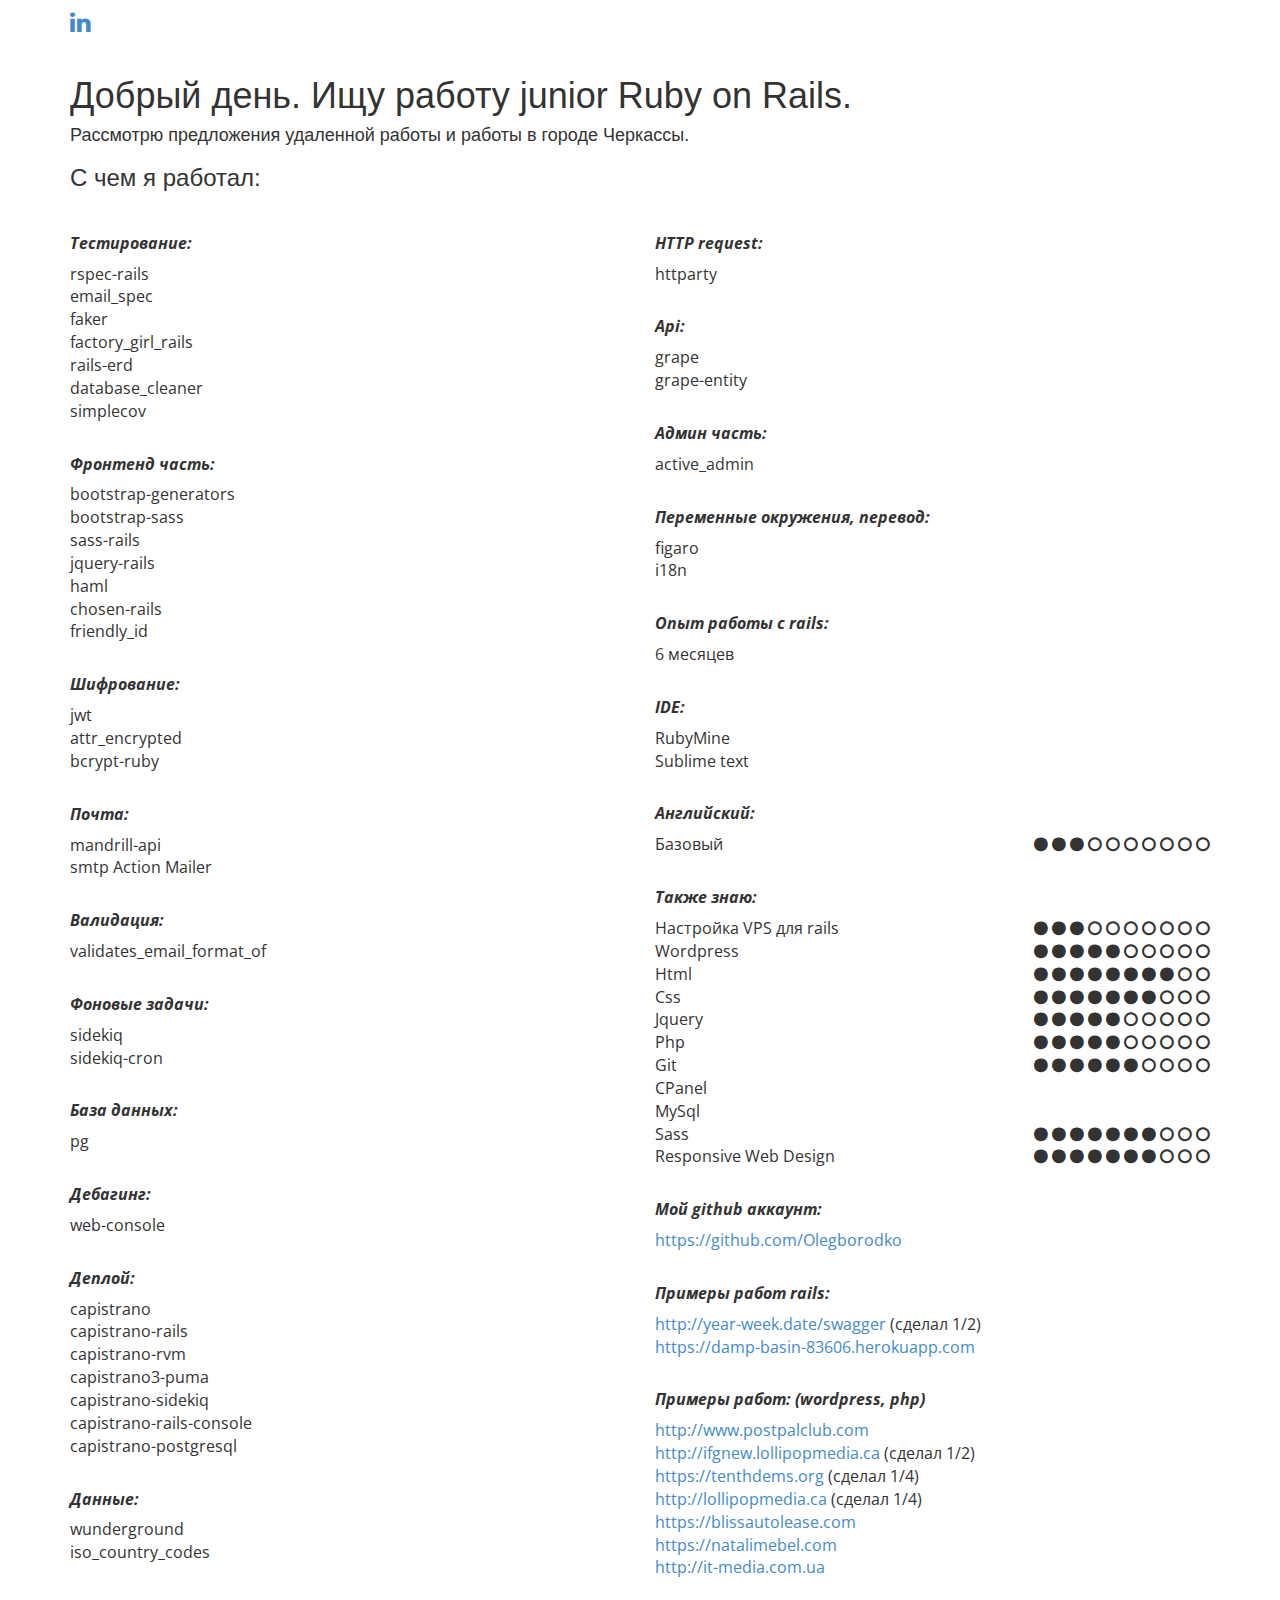
<file: index.html>
<!DOCTYPE html>
<html lang="en">
<head>
  <meta charset="utf-8">
  <meta http-equiv="X-UA-Compatible" content="IE=edge">
  <meta name="viewport" content="width=device-width, initial-scale=1">
  <meta name="description" content="">
  <meta name="author" content="">
  <!--<link rel="shortcut icon" href="../../assets/ico/favicon.ico">-->

  <title>RoR developer</title>

  <!-- Bootstrap core CSS -->
  <link href="bootstrap/css/bootstrap.min.css" rel="stylesheet">

  <!-- Custom styles for this template -->
  <link href="css/custom.css" rel="stylesheet">


  <link rel="stylesheet" href="font-awesome/css/font-awesome.min.css">

  <link href="https://fonts.googleapis.com/css?family=Open+Sans" rel="stylesheet">
  <!-- HTML5 shim and Respond.js IE8 support of HTML5 elements and media queries -->
  <!--[if lt IE 9]>
  <script src="https://oss.maxcdn.com/libs/html5shiv/3.7.0/html5shiv.js"></script>
  <script src="https://oss.maxcdn.com/libs/respond.js/1.4.2/respond.min.js"></script>
  <![endif]-->
</head>

<body>

<div class="container">
  <a class="soc-size" href="https://www.linkedin.com/in/oleg-borodko-196220b6"><i class="fa fa-linkedin" aria-hidden="true"></i></a>

  <div class="starter-template">
    <h1>Добрый день. Ищу работу junior Ruby on Rails.</h1>
    <h4>Рассмотрю предложения удаленной работы и работы в городе Черкассы.</h4>

    <h3>С чем я работал:</h3>

    <div class="row">
      <div class="col-xs-12 col-md-6">
        <ul>
          <li>Тестирование:</li>
          <li>rspec-rails</li>
          <li>email_spec</li>
          <li>faker</li>
          <li>factory_girl_rails</li>
          <li>rails-erd</li>
          <li>database_cleaner</li>
          <li>simplecov</li>
        </ul>

        <ul>
          <li>Фронтенд часть:</li>
          <li>bootstrap-generators</li>
          <li>bootstrap-sass</li>
          <li>sass-rails</li>
          <li>jquery-rails</li>
          <li>haml</li>
          <li>chosen-rails</li>
          <li>friendly_id</li>
        </ul>

        <ul>
          <li>Шифрование:</li>
          <li>jwt</li>
          <li>attr_encrypted</li>
          <li>bcrypt-ruby</li>
        </ul>

        <ul>
          <li>Почта:</li>
          <li>mandrill-api</li>
          <li>smtp Action Mailer</li>
        </ul>

        <ul>
          <li>Валидация:</li>
          <li>validates_email_format_of</li>
        </ul>

        <ul>
          <li>Фоновые задачи:</li>
          <li>sidekiq</li>
          <li>sidekiq-cron</li>
        </ul>

        <ul>
          <li>База данных:</li>
          <li>pg</li>
        </ul>

        <ul>
          <li>Дебагинг:</li>
          <li>web-console</li>
        </ul>

        <ul>
          <li>Деплой:</li>
          <li>capistrano</li>
          <li>capistrano-rails</li>
          <li>capistrano-rvm</li>
          <li>capistrano3-puma</li>
          <li>capistrano-sidekiq</li>
          <li>capistrano-rails-console</li>
          <li>capistrano-postgresql</li>
        </ul>
        
        <ul>
          <li>Данные:</li>
          <li>wunderground</li>
          <li>iso_country_codes</li>
        </ul>

      </div>
      <div class="col-xs-12 col-md-6">
        
        <ul>
          <li>HTTP request:</li>
          <li>httparty</li>
        </ul>       

        <ul>
          <li>Api:</li>
          <li>grape</li>
          <li>grape-entity</li>
        </ul>

        <ul>
          <li>Админ часть:</li>
          <li>active_admin</li>
        </ul>

        <ul>
          <li>Переменные окружения, перевод:</li>
          <li>figaro</li>
          <li>i18n</li>
        </ul>

        <ul>
          <li>Опыт работы с rails:</li>
          <li>6 месяцев</li>
        </ul>

        <ul>
          <li>IDE:</li>
          <li>RubyMine</li>
          <li>Sublime text</li>
        </ul>

        <ul>
          <li>Английский:</li>
          <li>Базовый <span class="span_rating3"></span></li>
        </ul>

        <ul>
          <li>Также знаю:</li>
          <li>Настройка VPS для rails <span class="span_rating3"></span></li>
          <li>Wordpress <span class="span_rating5"></span></li>
          <li>Html <span class="span_rating8"></span></li>
          <li>Css <span class="span_rating7"></span></li>
          <li>Jquery <span class="span_rating5"></span></li>
          <li>Php <span class="span_rating5"></span></li>
          <li>Git <span class="span_rating6"></span></li>
          <li>CPanel</li>
          <li>MySql</li>
          <li>Sass <span class="span_rating7"></span></li>
          <li>Responsive Web Design <span class="span_rating7"></span></li>
        </ul>

        <ul>
          <li>Мой github аккаунт:</li>
          <li><a href="https://github.com/Olegborodko">https://github.com/Olegborodko</a></li>
        </ul>

        <ul>
          <li>Примеры работ rails:</li>
          <li><a href="http://year-week.date/swagger">http://year-week.date/swagger</a> (сделал 1/2)</li>
          <li><a href="https://damp-basin-83606.herokuapp.com">https://damp-basin-83606.herokuapp.com</a></li>
        </ul>

        <ul>
          <li>Примеры работ: (wordpress, php)</li>
          <li><a href="http://www.postpalclub.com">http://www.postpalclub.com</a></li>
          <li><a href="http://ifgnew.lollipopmedia.ca">http://ifgnew.lollipopmedia.ca</a> (сделал 1/2)</li>
          <li><a href="https://tenthdems.org">https://tenthdems.org</a> (сделал 1/4)</li>
          <li><a href="http://lollipopmedia.ca">http://lollipopmedia.ca</a> (сделал 1/4)</li>
          <li><a href="https://blissautolease.com">https://blissautolease.com</a></li>
          <li><a href="https://natalimebel.com">https://natalimebel.com</a></li>
          <li><a href="http://it-media.com.ua">http://it-media.com.ua</a></li>
        </ul>
      </div>

    </div>

  </div><!-- /.container -->

  <div class="cat-div">
    <img src="img/cat1.png" width="100">
  </div>

  <!-- Bootstrap core JavaScript
  ================================================== -->
  <!-- Placed at the end of the document so the pages load faster -->
  <script src="https://ajax.googleapis.com/ajax/libs/jquery/1.11.0/jquery.min.js"></script>
  <script src="bootstrap/js/bootstrap.min.js"></script>
  <script src="js/custom.js"></script>
</body>
</html>
</file>
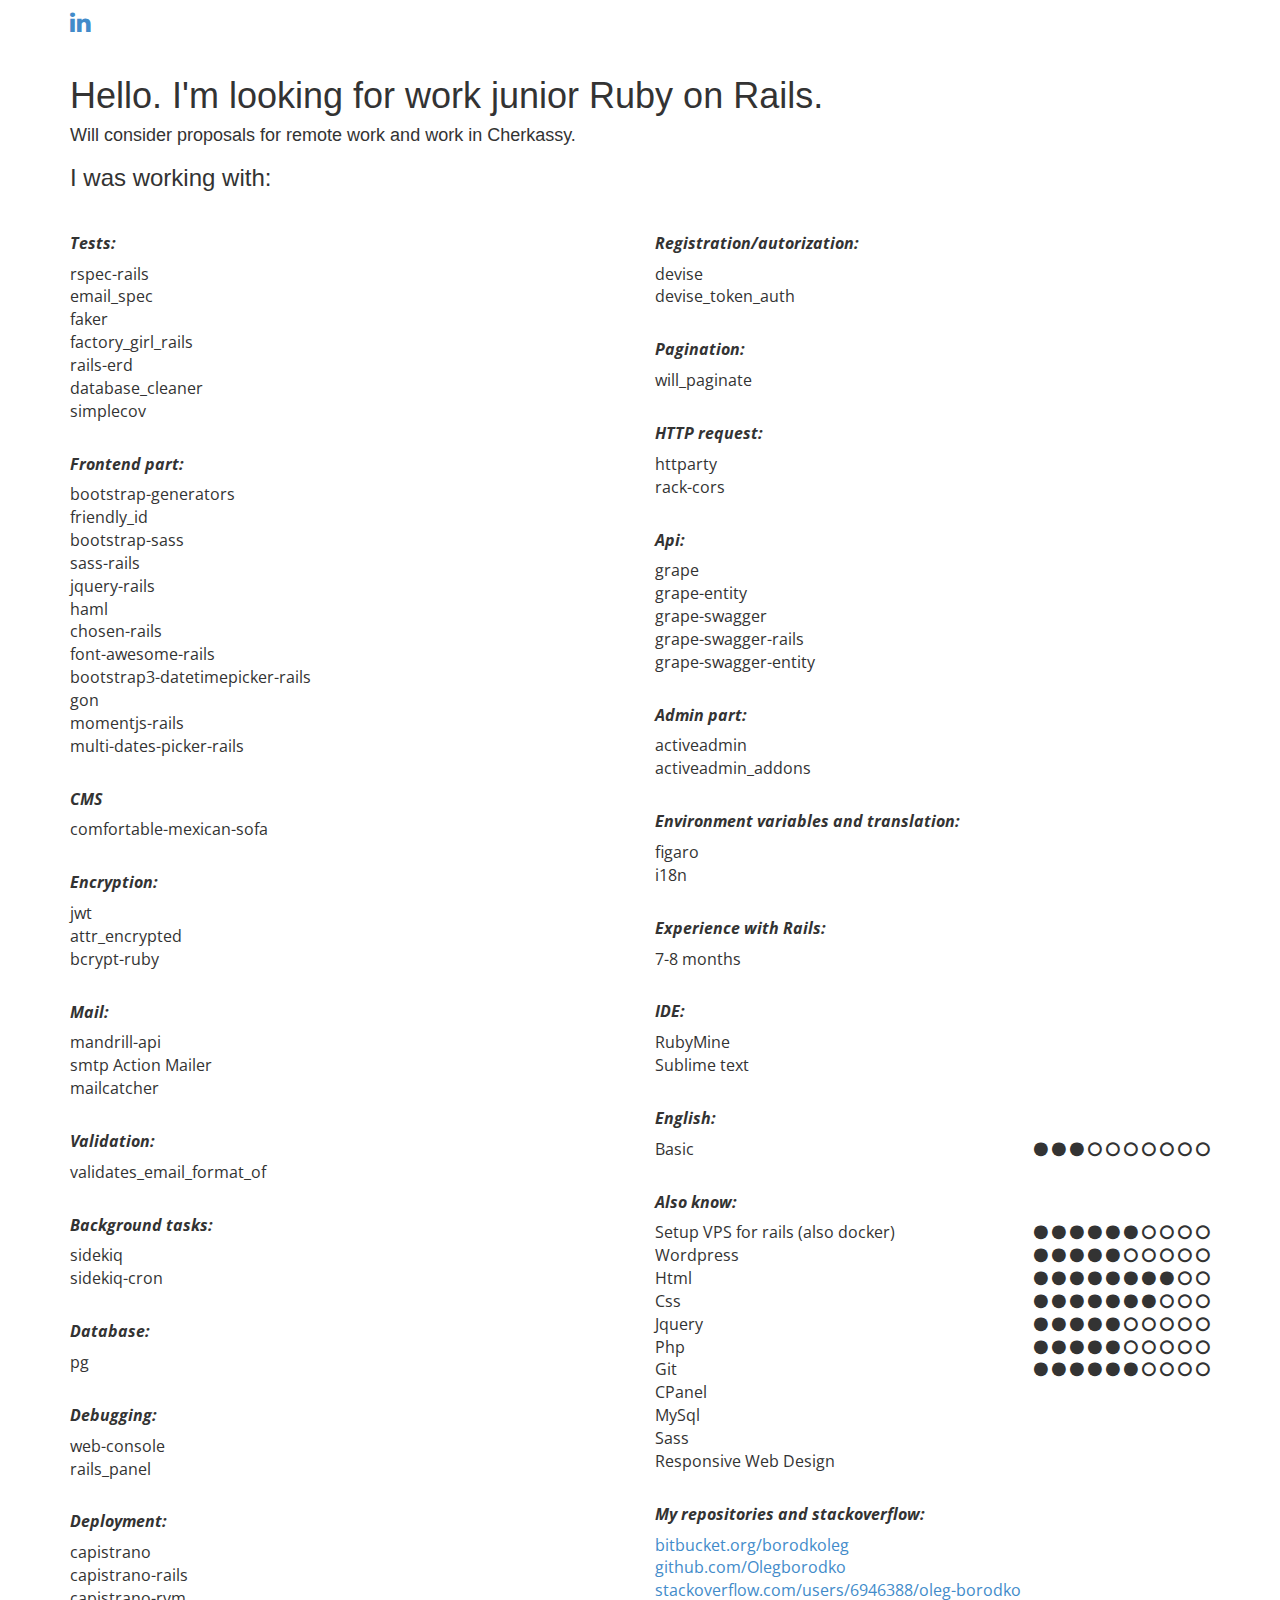
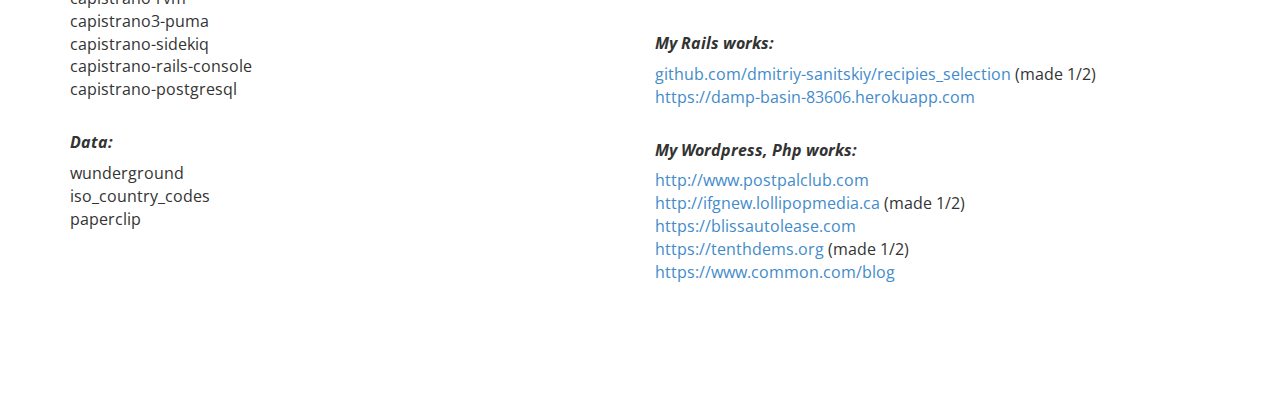
<file: index_en.html>
<!DOCTYPE html>
<html lang="en">
<head>
  <meta charset="utf-8">
  <meta http-equiv="X-UA-Compatible" content="IE=edge">
  <meta name="viewport" content="width=device-width, initial-scale=1">
  <meta name="description" content="">
  <meta name="author" content="">
  <!--<link rel="shortcut icon" href="../../assets/ico/favicon.ico">-->

  <title>RoR developer</title>

  <!-- Bootstrap core CSS -->
  <link href="bootstrap/css/bootstrap.min.css" rel="stylesheet">

  <!-- Custom styles for this template -->
  <link href="css/custom.css" rel="stylesheet">


  <link rel="stylesheet" href="font-awesome/css/font-awesome.min.css">

  <link href="https://fonts.googleapis.com/css?family=Open+Sans" rel="stylesheet">
  <!-- HTML5 shim and Respond.js IE8 support of HTML5 elements and media queries -->
  <!--[if lt IE 9]>
  <script src="https://oss.maxcdn.com/libs/html5shiv/3.7.0/html5shiv.js"></script>
  <script src="https://oss.maxcdn.com/libs/respond.js/1.4.2/respond.min.js"></script>
  <![endif]-->
</head>

<body>
<div class="container">
  <a class="soc-size" href="https://www.linkedin.com/in/oleg-borodko-196220b6"><i class="fa fa-linkedin" aria-hidden="true"></i></a>

  <div class="starter-template">
    <h1>Hello. I'm looking for work junior Ruby on Rails.</h1>
    <h4>Will consider proposals for remote work and work in Cherkassy.</h4>

    <h3>I was working with:</h3>

    <div class="row">
      <div class="col-xs-12 col-md-6">
        <ul>
          <li>Tests:</li>
          <li>rspec-rails</li>
          <li>email_spec</li>
          <li>faker</li>
          <li>factory_girl_rails</li>
          <li>rails-erd</li>
          <li>database_cleaner</li>
          <li>simplecov</li>
        </ul>

        <ul>
          <li>Frontend part:</li>
          <li>bootstrap-generators</li>
          <li>friendly_id</li>
          <li>bootstrap-sass</li>
          <li>sass-rails</li>
          <li>jquery-rails</li>
          <li>haml</li>
          <li>chosen-rails</li>
          <li>font-awesome-rails</li>
          <li>bootstrap3-datetimepicker-rails</li>
          <li>gon</li>
          <li>momentjs-rails</li>
          <li>multi-dates-picker-rails</li>
        </ul>

        <ul>
          <li>CMS</li>
          <li>comfortable-mexican-sofa</li>
        </ul>

        <ul>
          <li>Encryption:</li>
          <li>jwt</li>
          <li>attr_encrypted</li>
          <li>bcrypt-ruby</li>
        </ul>

        <ul>
          <li>Mail:</li>
          <li>mandrill-api</li>
          <li>smtp Action Mailer</li>
          <li>mailcatcher</li>
        </ul>

        <ul>
          <li>Validation:</li>
          <li>validates_email_format_of</li>
        </ul>

        <ul>
          <li>Background tasks:</li>
          <li>sidekiq</li>
          <li>sidekiq-cron</li>
        </ul>

        <ul>
          <li>Database:</li>
          <li>pg</li>
        </ul>

        <ul>
          <li>Debugging:</li>
          <li>web-console</li>
          <li>rails_panel</li>
        </ul>

        <ul>
          <li>Deployment:</li>
          <li>capistrano</li>
          <li>capistrano-rails</li>
          <li>capistrano-rvm</li>
          <li>capistrano3-puma</li>
          <li>capistrano-sidekiq</li>
          <li>capistrano-rails-console</li>
          <li>capistrano-postgresql</li>
        </ul>

        <ul>
          <li>Data:</li>
          <li>wunderground</li>
          <li>iso_country_codes</li>
          <li>paperclip</li>
        </ul>

      </div>
      <div class="col-xs-12 col-md-6">
        <ul>
          <li>Registration/autorization:</li>
          <li>devise</li>
          <li>devise_token_auth</li>
        </ul>

        <ul>
          <li>Pagination:</li>
          <li>will_paginate</li>
        </ul>

        <ul>
          <li>HTTP request:</li>
          <li>httparty</li>
          <li>rack-cors</li>
        </ul>

        <ul>
          <li>Api:</li>
          <li>grape</li>
          <li>grape-entity</li>
          <li>grape-swagger</li>
          <li>grape-swagger-rails</li>
          <li>grape-swagger-entity</li>
        </ul>

        <ul>
          <li>Admin part:</li>
          <li>activeadmin</li>
          <li>activeadmin_addons</li>
        </ul>

        <ul>
          <li>Environment variables and translation:</li>
          <li>figaro</li>
          <li>i18n</li>
        </ul>

        <ul>
          <li>Experience with Rails:</li>
          <li>7-8 months</li>
        </ul>

        <ul>
          <li>IDE:</li>
          <li>RubyMine</li>
          <li>Sublime text</li>
        </ul>

        <ul>
          <li>English:</li>
          <li>Basic <span class="span_rating3"></span></li>
        </ul>

        <ul>
          <li>Also know:</li>
          <li>Setup VPS for rails (also docker)<span class="span_rating6"></span></li>
          <li>Wordpress <span class="span_rating5"></span></li>
          <li>Html <span class="span_rating8"></span></li>
          <li>Css <span class="span_rating7"></span></li>
          <li>Jquery <span class="span_rating5"></span></li>
          <li>Php <span class="span_rating5"></span></li>
          <li>Git <span class="span_rating6"></span></li>
          <li>CPanel</li>
          <li>MySql</li>
          <li>Sass</li>
          <li>Responsive Web Design</li>
        </ul>

        <ul>
          <li>My repositories and stackoverflow:</li>
          <li><a href="https://bitbucket.org/borodkoleg/">bitbucket.org/borodkoleg</a></li>
          <li><a href="https://github.com/Olegborodko">github.com/Olegborodko</a></li>
          <li><a href="https://stackoverflow.com/users/6946388/oleg-borodko">stackoverflow.com/users/6946388/oleg-borodko</a></li>
        </ul>

        <ul>
          <li>My Rails works:</li>
          <li><a href="https://github.com/dmitriy-sanitskiy/recipies_selection">github.com/dmitriy-sanitskiy/recipies_selection</a> (made 1/2)</li>
          <li><a href="https://damp-basin-83606.herokuapp.com">https://damp-basin-83606.herokuapp.com</a></li>
        </ul>

        <ul>
          <li>My Wordpress, Php works:</li>
          <li><a href="http://www.postpalclub.com">http://www.postpalclub.com</a></li>
          <li><a href="http://ifgnew.lollipopmedia.ca">http://ifgnew.lollipopmedia.ca</a> (made 1/2)</li>
          <li><a href="https://blissautolease.com">https://blissautolease.com</a></li>
          <li><a href="https://tenthdems.org">https://tenthdems.org</a> (made 1/2)</li>
          <li><a href="http://lollipopmedia.ca">https://www.common.com/blog</a></li>
        </ul>
      </div>

    </div>

  </div><!-- /.container -->

  <div class="cat-div">
    <img src="img/cat1.png" width="100">
  </div>

  <!-- Bootstrap core JavaScript
  ================================================== -->
  <!-- Placed at the end of the document so the pages load faster -->
  <script src="https://ajax.googleapis.com/ajax/libs/jquery/1.11.0/jquery.min.js"></script>
  <script src="bootstrap/js/bootstrap.min.js"></script>
  <script src="js/custom.js"></script>
</body>
</html>
</file>
<file: css/custom.css>
.starter-template{
    margin-top: 40px;
}

.starter-template ul{
    list-style-type: none;
    padding: 0;
    font-size: 16px;
    font-family: 'Open Sans', sans-serif;
}

.starter-template ul span{
    float:right;
}

.starter-template ul li:nth-child(1){
    font-weight: 700;
    margin-bottom: 8px;
    margin-top: 30px;
    font-style: italic;
}

.soc-size i{
    font-size: 24px;
    margin-top: 10px;
}

.cat-div {
    overflow: hidden;
    position: absolute;
    height: 100px;
    width: 100px;
}

.cat-div img{
    width: 100px;
    height: auto;
    margin-top: 100px;
}
</file>
